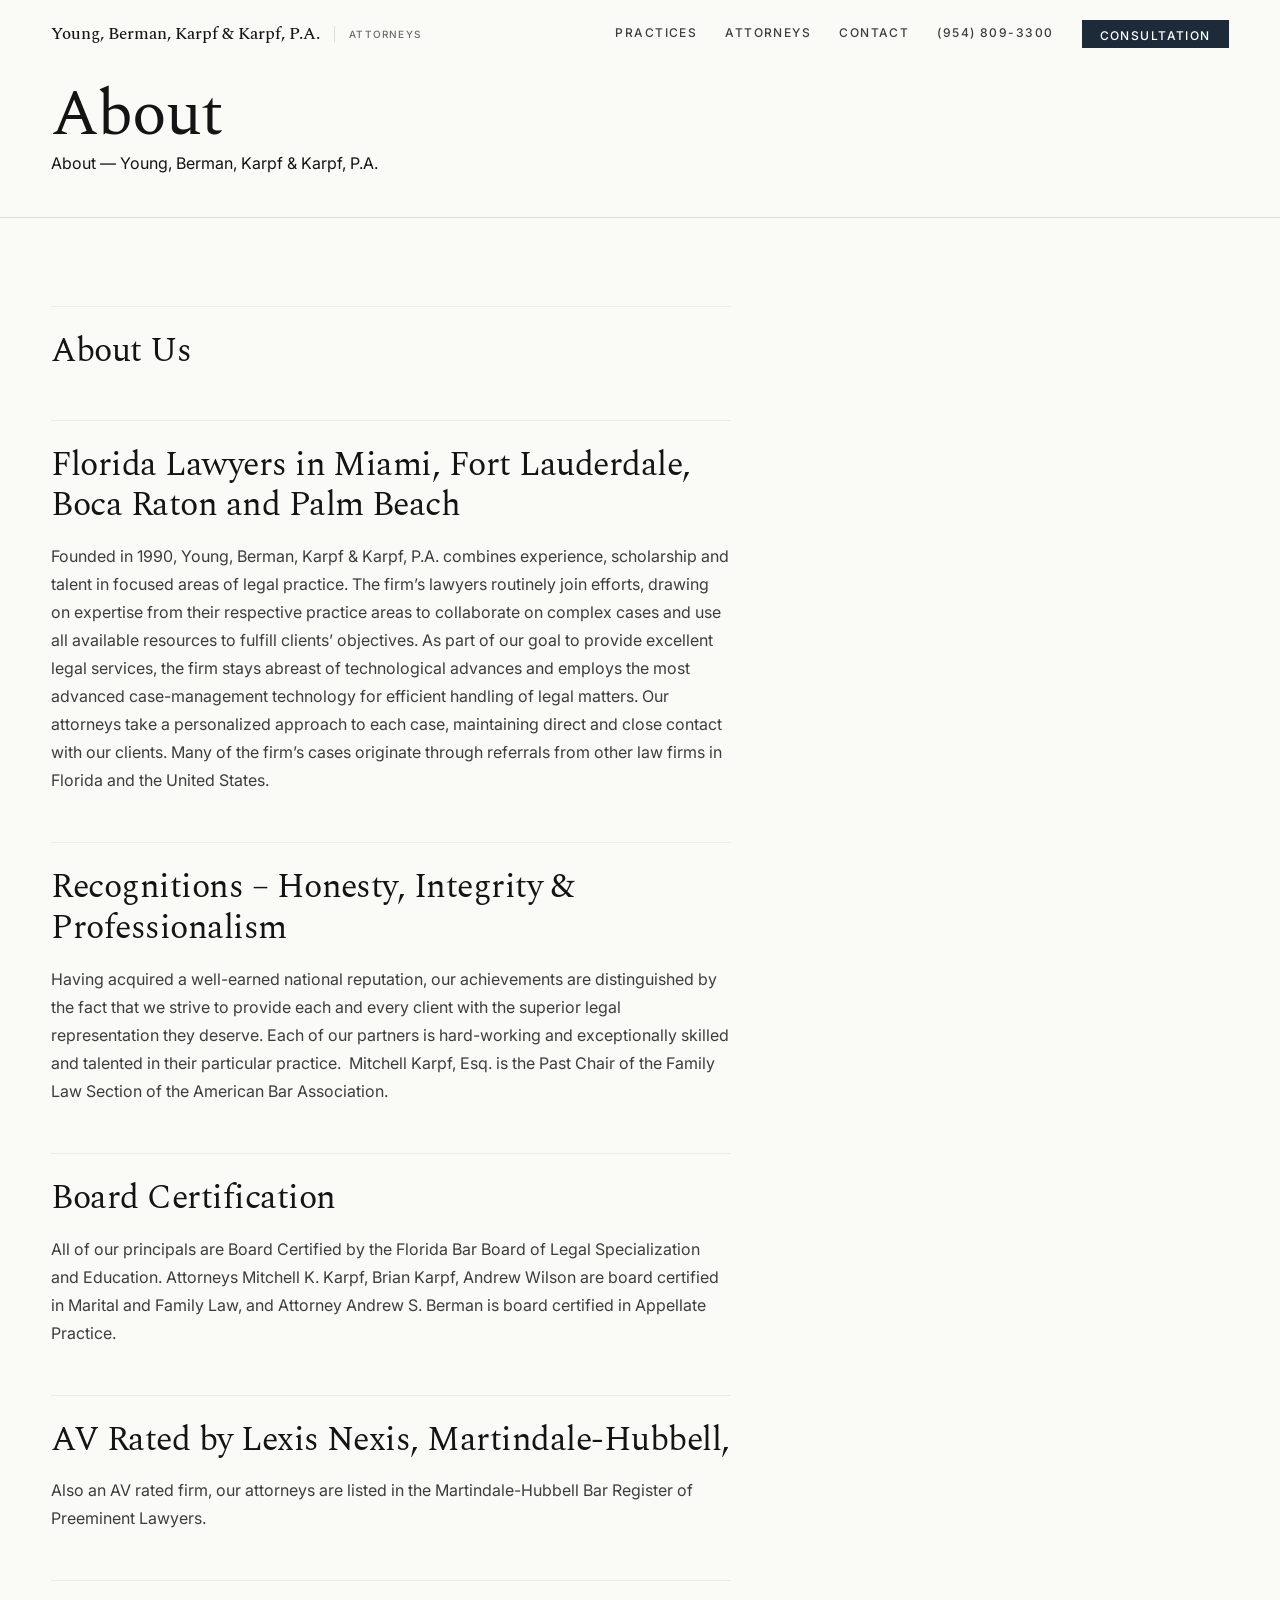
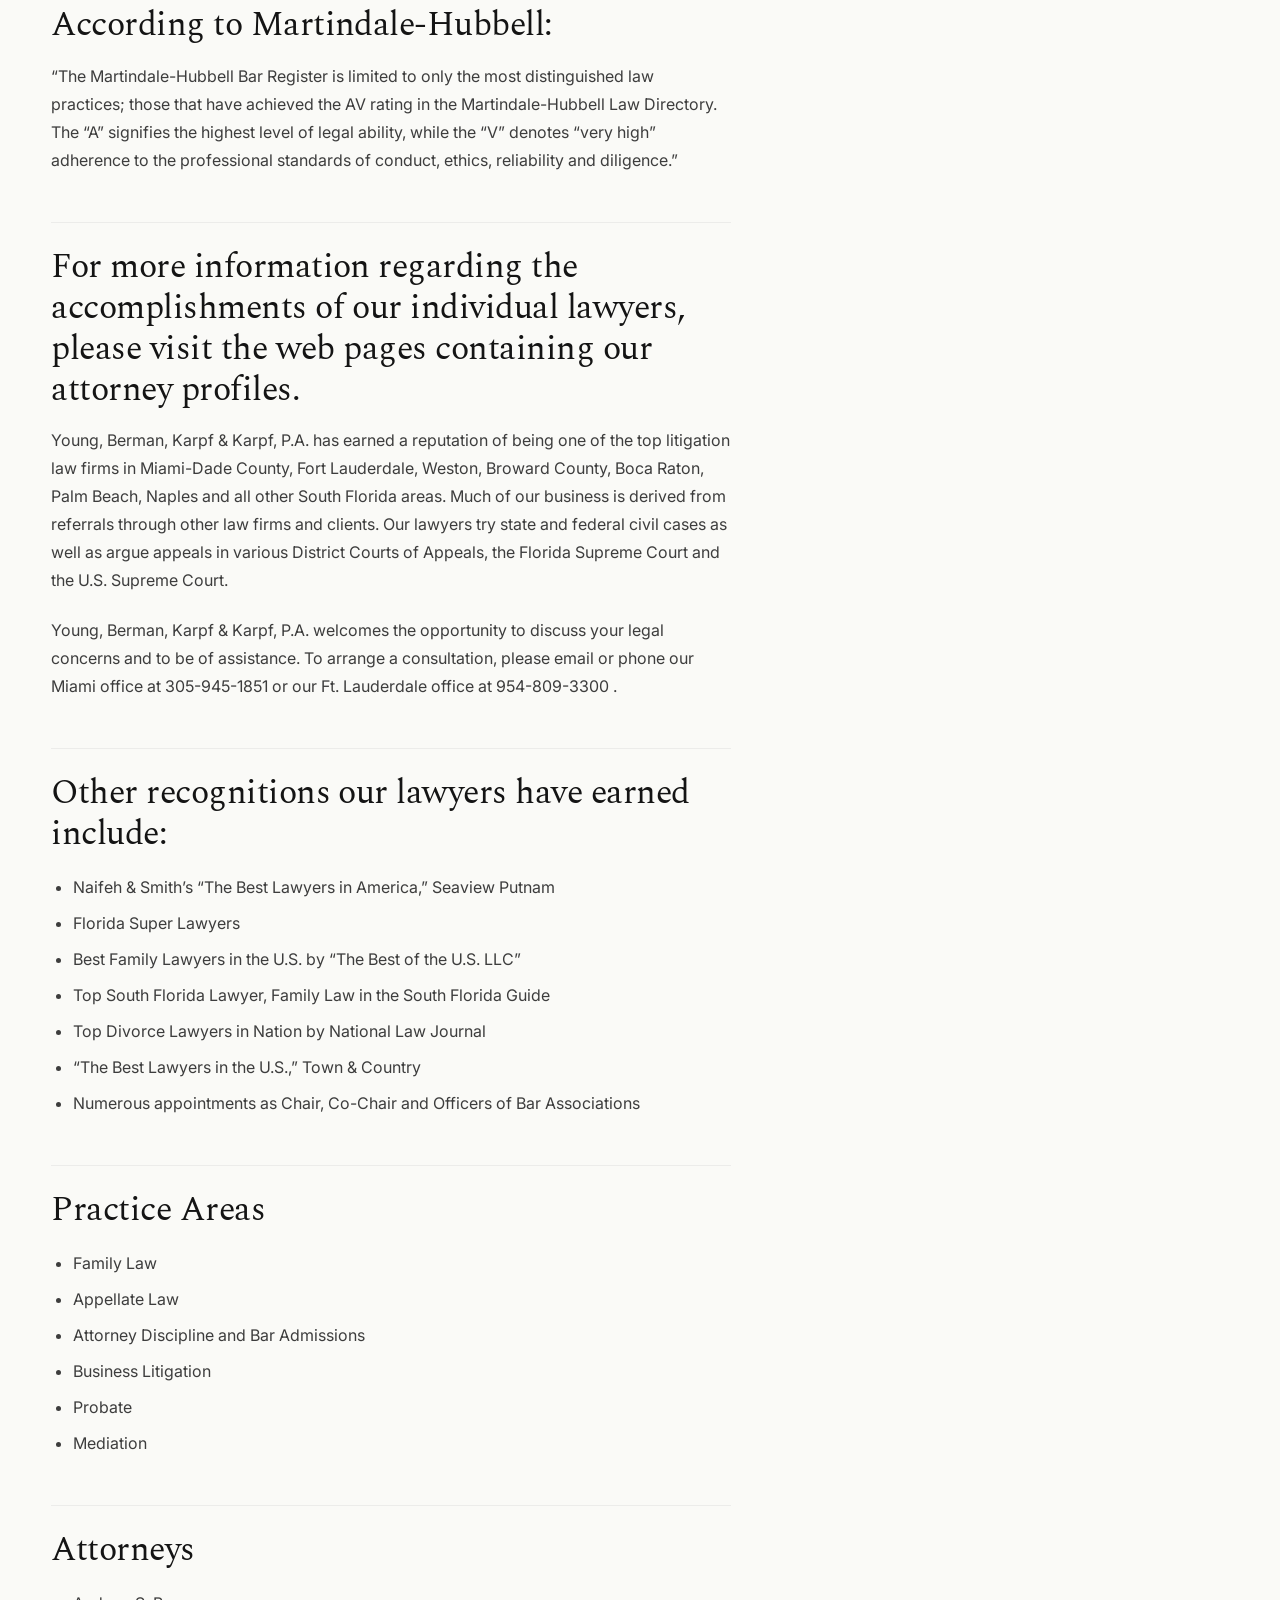
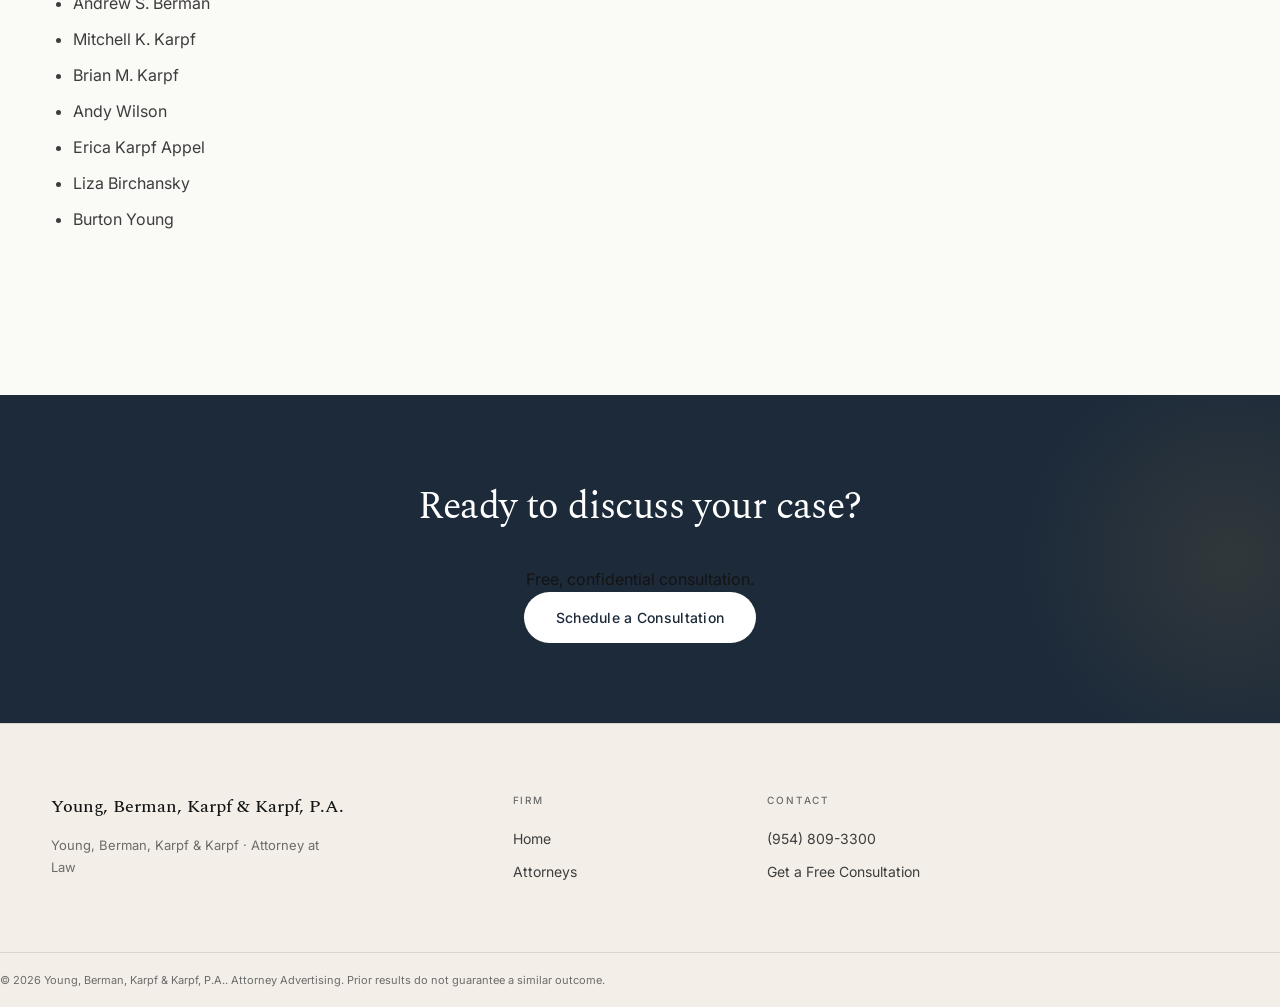
<file: about/index.html>
<!DOCTYPE html>
<html lang="en">
<head>
<meta charset="utf-8">
<meta name="viewport" content="width=device-width,initial-scale=1">
<title>About — Young, Berman, Karpf &amp; Karpf, P.A.</title>
<meta name="description" content="About — Young, Berman, Karpf &amp; Karpf, P.A.">
<link rel="canonical" href="https://mintlab-ybkklaw.vercel.app/about/">
<meta property="og:title" content="About — Young, Berman, Karpf &amp; Karpf, P.A.">
<meta property="og:description" content="About — Young, Berman, Karpf &amp; Karpf, P.A.">
<meta property="og:type" content="website">
<meta property="og:url" content="https://mintlab-ybkklaw.vercel.app/about/">

<meta name="twitter:card" content="summary_large_image">
<link rel="icon" href="/favicon.ico" sizes="any">
<link rel="preconnect" href="https://fonts.googleapis.com">
<link rel="preconnect" href="https://fonts.gstatic.com" crossorigin>
<link rel="stylesheet" href="https://fonts.googleapis.com/css2?family=Spectral:ital,wght@0,300;0,400;0,500;0,600;1,300;1,400;1,500&family=Inter:wght@300;400;500;600&display=swap">
<link rel="stylesheet" href="/styles.css">
</head>
<body>
<nav id="nav">
  <div class="ni">
    <div class="nb">
      <span class="nw serif">Young, Berman, Karpf &amp; Karpf, P.A.</span>
      <span class="ne">Attorneys</span>
    </div>
    <div class="nl">
      <a href="/">Practices</a>
      <a href="/team/">Attorneys</a>
      <a href="/">Contact</a>
      <a href="tel:9548093300" class="nphone">(954) 809-3300</a>
      <a href="/" class="bc">Consultation</a>
    </div>
    <div class="ham" onclick="this.classList.toggle('open');document.getElementById('mmenu').classList.toggle('open')">
      <span></span><span></span><span></span>
    </div>
  </div>
</nav>
<div id="mmenu" class="mmenu">
  <a href="/">Practices</a>
      <a href="/team/">Attorneys</a>
      <a href="/">Contact</a>
  <a href="/" class="bc">Consultation</a>
</div>

<section class="page-hero">
<div class="container">
<h1>About</h1>
<p class="lede">About — Young, Berman, Karpf & Karpf, P.A.</p>
</div>
</section>
<main class="page">
<div class="container">
<article class="longform">
<h2>About Us</h2>
<h2>Florida Lawyers in Miami, Fort Lauderdale, Boca Raton and Palm Beach</h2>
<p>Founded in 1990, Young, Berman, Karpf &amp; Karpf, P.A. combines experience, scholarship and talent in focused areas of legal practice. The firm’s lawyers routinely join efforts, drawing on expertise from their respective practice areas to collaborate on complex cases and use all available resources to fulfill clients’ objectives. As part of our goal to provide excellent legal services, the firm stays abreast of technological advances and employs the most advanced case-management technology for efficient handling of legal matters. Our attorneys take a personalized approach to each case, maintaining direct and close contact with our clients. Many of the firm’s cases originate through referrals from other law firms in Florida and the United States.</p>
<h2>Recognitions – Honesty, Integrity &amp; Professionalism</h2>
<p>Having acquired a well-earned national reputation, our achievements are distinguished by the fact that we strive to provide each and every client with the superior legal representation they deserve. Each of our partners is hard-working and exceptionally skilled and talented in their particular practice.  Mitchell Karpf, Esq. is the Past Chair of the Family Law Section of the American Bar Association.</p>
<h2>Board Certification</h2>
<p>All of our principals are Board Certified by the Florida Bar Board of Legal Specialization and Education. Attorneys Mitchell K. Karpf, Brian Karpf, Andrew Wilson are board certified in Marital and Family Law, and Attorney Andrew S. Berman is board certified in Appellate Practice.</p>
<h2>AV Rated by Lexis Nexis, Martindale-Hubbell,</h2>
<p>Also an AV rated firm, our attorneys are listed in the Martindale-Hubbell Bar Register of Preeminent Lawyers.</p>
<h2>According to Martindale-Hubbell:</h2>
<p>“The Martindale-Hubbell Bar Register is limited to only the most distinguished law practices; those that have achieved the AV rating in the Martindale-Hubbell Law Directory. The “A” signifies the highest level of legal ability, while the “V” denotes “very high” adherence to the professional standards of conduct, ethics, reliability and diligence.”</p>
<h2>For more information regarding the accomplishments of our individual lawyers, please visit the web pages containing our attorney profiles.</h2>
<p>Young, Berman, Karpf &amp; Karpf, P.A. has earned a reputation of being one of the top litigation law firms in Miami-Dade County, Fort Lauderdale, Weston, Broward County, Boca Raton, Palm Beach, Naples and all other South Florida areas. Much of our business is derived from referrals through other law firms and clients. Our lawyers try state and federal civil cases as well as argue appeals in various District Courts of Appeals, the Florida Supreme Court and the U.S. Supreme Court.</p>
<p>Young, Berman, Karpf &amp; Karpf, P.A. welcomes the opportunity to discuss your legal concerns and to be of assistance. To arrange a consultation, please email or phone our Miami office at 305-945-1851 or our Ft. Lauderdale office at 954-809-3300 .</p>
<h2>Other recognitions our lawyers have earned include:</h2>
<ul><li>Naifeh &amp; Smith’s “The Best Lawyers in America,” Seaview Putnam</li><li>Florida Super Lawyers</li><li>Best Family Lawyers in the U.S. by “The Best of the U.S. LLC”</li><li>Top South Florida Lawyer, Family Law in the South Florida Guide</li><li>Top Divorce Lawyers in Nation by National Law Journal</li><li>“The Best Lawyers in the U.S.,” Town &amp; Country</li><li>Numerous appointments as Chair, Co-Chair and Officers of Bar Associations</li></ul>
<h2>Practice Areas</h2>
<ul><li>Family Law</li><li>Appellate Law</li><li>Attorney Discipline and Bar Admissions</li><li>Business Litigation</li><li>Probate</li><li>Mediation</li></ul>
<h2>Attorneys</h2>
<ul><li>Andrew S. Berman</li><li>Mitchell K. Karpf</li><li>Brian M. Karpf</li><li>Andy Wilson</li><li>Erica Karpf Appel</li><li>Liza Birchansky</li><li>Burton Young</li></ul>
</article>
</div>
</main>
<section class="cta-strip"><div class="container">
<h2>Ready to discuss your case?</h2>
<p>Free, confidential consultation.</p>
<a class="btn booking-btn" href="/">Schedule a Consultation</a>
</div></section>
<footer class="footer">
<div class="container fg">
<div class="fcol fbrand">
<span class="nw">Young, Berman, Karpf &amp; Karpf, P.A.</span>
<p class="fdesc">Young, Berman, Karpf &amp; Karpf · Attorney at Law</p>

</div>
<div class="fcol">
<div class="fct">Firm</div>
<a href="/">Home</a>
<a href="/team/">Attorneys</a>
</div>
<div class="fcol">
<div class="fct">Contact</div>
<a href="tel:(954) 809-3300">(954) 809-3300</a>
<a href="/">Get a Free Consultation</a>
</div>
</div>
<div class="fbar container">
<span class="fdisc">&copy; 2026 Young, Berman, Karpf &amp; Karpf, P.A.. Attorney Advertising. Prior results do not guarantee a similar outcome.</span>
</div>
</footer>
</body>
</html>
</file>
<file: styles.css>
*,*::before,*::after{box-sizing:border-box;margin:0;padding:0}
:root{--bg:#FAFAF7;--panel:#F3EFE8;--ink:#141414;--ink2:#3D3D3D;--meta:#6B6B6B;--navy:#1C2A3A;--gold:#A8863F;--rule:rgba(20,20,20,.12);--divider:rgba(20,20,20,.06);--max:1320px;--pad:clamp(20px,4vw,56px);--serif:"Spectral",Georgia,serif;--sans:"Inter",system-ui,sans-serif;--tr:.32s cubic-bezier(.4,0,.2,1)}
html{scroll-behavior:smooth}
body{font-family:var(--sans);font-size:16px;line-height:1.65;color:var(--ink);background:var(--bg);-webkit-font-smoothing:antialiased;transition:background var(--tr),color var(--tr)}
img{display:block;max-width:100%;height:auto}
a{color:inherit;text-decoration:none}
::selection{background:var(--navy);color:#fff}
::-webkit-scrollbar{width:6px}::-webkit-scrollbar-track{background:var(--bg)}::-webkit-scrollbar-thumb{background:var(--rule);border-radius:3px}
.eyebrow{font-family:var(--sans);font-size:11px;font-weight:500;letter-spacing:.18em;text-transform:uppercase;color:var(--navy);display:block;margin-bottom:18px}
.serif{font-family:var(--serif)}
.gold{color:var(--gold);font-style:italic}
.rule-x{border:none;border-top:1px solid var(--rule);margin:0}
.panel{background:var(--panel);transition:background var(--tr)}
.reveal{opacity:0;transform:translateY(28px);transition:opacity .8s ease,transform .8s ease}
.reveal.visible{opacity:1;transform:none}
.reveal-l{opacity:0;transform:translateX(-28px);transition:opacity .8s ease,transform .8s ease}
.reveal-l.visible{opacity:1;transform:none}
.reveal-r{opacity:0;transform:translateX(28px);transition:opacity .8s ease,transform .8s ease}
.reveal-r.visible{opacity:1;transform:none}
.container{max-width:var(--max);margin:0 auto;padding:0 var(--pad)}
.sh{display:grid;grid-template-columns:1fr 2fr;gap:40px 60px;align-items:start;margin-bottom:64px}
@media(max-width:768px){.sh{grid-template-columns:1fr}}
.shl{font-family:var(--serif);font-size:clamp(26px,3.2vw,38px);font-weight:400;line-height:1.2;letter-spacing:-.015em;color:var(--ink);max-width:22ch}
.slede{font-size:15px;line-height:1.7;color:var(--ink2);max-width:54ch;padding-top:6px}
nav{position:fixed;top:0;left:0;right:0;z-index:900}
nav.scrolled{background:rgba(250,250,247,.93);border-bottom:1px solid var(--rule);backdrop-filter:blur(12px)}
.ni{max-width:var(--max);margin:0 auto;padding:0 var(--pad);height:68px;display:flex;align-items:center;gap:32px}
.nb{display:flex;align-items:center;gap:14px;flex-shrink:0}
.nw{font-family:var(--serif);font-size:17px;font-weight:500;color:var(--ink)}
.ne{font-size:10px;font-weight:500;letter-spacing:.12em;text-transform:uppercase;color:var(--meta);padding-left:14px;border-left:1px solid var(--rule)}
.nl{display:flex;align-items:center;gap:28px;margin-left:auto}
.nl a{font-size:12px;font-weight:500;letter-spacing:.12em;text-transform:uppercase;color:var(--ink2);position:relative;padding-bottom:3px;transition:color .22s ease}
.nl a:not(.bc):not(.nphone)::after{content:'';position:absolute;left:0;bottom:0;width:100%;height:1px;background:var(--gold);transform:scaleX(0);transform-origin:left center;transition:transform .25s cubic-bezier(.4,0,.2,1)}
.nl a:not(.bc):not(.nphone):hover{color:var(--navy)}
.nl a:not(.bc):not(.nphone):hover::after{transform:scaleX(1)}
.bc{font-family:var(--sans);font-size:11px;font-weight:500;letter-spacing:.12em;text-transform:uppercase;color:#fff!important;background:var(--navy);padding:6px 18px 14px;border:none;cursor:pointer}
.bc::after{display:none!important}
.ham{display:none;flex-direction:column;gap:5px;cursor:pointer;padding:4px;margin-left:auto}
.ham span{display:block;width:22px;height:1.5px;background:var(--ink)}
@media(max-width:900px){.nl{display:none}.ham{display:flex}}
.mmenu{display:none;position:fixed;inset:0;z-index:1000;background:var(--bg);flex-direction:column;align-items:center;justify-content:center;gap:32px}
.mmenu.open{display:flex}
.mmenu a{font-family:var(--serif);font-size:28px;font-weight:400;color:var(--ink)}
.mclose{position:absolute;top:24px;right:var(--pad);font-size:24px;cursor:pointer;background:none;border:none;color:var(--ink)}
.hero{min-height:100vh;display:grid;grid-template-columns:7fr 5fr;overflow:hidden;padding-top:68px}
@media(max-width:900px){.hero{grid-template-columns:1fr;min-height:auto}}
.hl{display:flex;flex-direction:column;justify-content:center;padding:80px var(--pad);position:relative;z-index:2}
.hh{font-family:var(--serif);font-size:clamp(38px,5.5vw,78px);font-weight:400;line-height:1.08;letter-spacing:-.015em;color:var(--ink);margin-bottom:28px;max-width:16ch}
.hlede{font-size:17px;line-height:1.65;color:var(--ink2);max-width:52ch;margin-bottom:44px}
.hctas{display:flex;align-items:center;gap:28px;flex-wrap:wrap}
.btn1{display:inline-flex;align-items:center;gap:10px;font-size:12px;font-weight:500;letter-spacing:.12em;text-transform:uppercase;color:#fff;background:var(--navy);padding:14px 28px;transition:gap .2s}
.btn1:hover{gap:18px}
.btn2{font-size:13px;color:var(--navy);border-bottom:1px solid var(--navy);padding-bottom:1px;transition:color .2s,border-color .2s}
.btn2:hover{color:var(--gold);border-color:var(--gold)}
.hr{position:relative;overflow:hidden;min-height:480px}
@media(max-width:900px){.hr{min-height:320px}}
.hr img{width:100%;height:100%;object-fit:cover;animation:zoom 12s ease-in-out infinite alternate}
@keyframes zoom{from{transform:scale(1)}to{transform:scale(1.06)}}
.hcap{position:absolute;bottom:20px;right:20px;font-size:10px;letter-spacing:.1em;text-transform:uppercase;color:rgba(255,255,255,.6);z-index:3}
.stats{border-top:1px solid var(--rule);border-bottom:1px solid var(--rule)}
.sg{display:grid;grid-template-columns:repeat(4,1fr)}
@media(max-width:768px){.sg{grid-template-columns:repeat(2,1fr)}}
.st{padding:40px 32px;border-right:1px solid var(--rule);text-align:center}
.st:last-child{border-right:none}
@media(max-width:768px){.st:nth-child(2){border-right:none}.st:nth-child(3){border-right:1px solid var(--rule)}}
.stn{font-family:var(--serif);font-size:clamp(36px,4vw,52px);font-weight:400;color:var(--ink);line-height:1;margin-bottom:10px}
.stn sup{font-size:.55em;color:var(--gold);font-style:italic;vertical-align:super}
.stl{font-size:12px;color:var(--meta);line-height:1.5}
.about{padding:100px 0}
.ag{display:grid;grid-template-columns:1fr 1fr;gap:80px;align-items:start}
@media(max-width:900px){.ag{grid-template-columns:1fr}}
.atext p{font-size:15px;line-height:1.75;color:var(--ink2);max-width:54ch;margin-bottom:18px}
.alink{display:inline-flex;align-items:center;gap:10px;font-size:12px;font-weight:500;letter-spacing:.12em;text-transform:uppercase;color:var(--navy);margin-top:8px;transition:gap .2s}
.alink:hover{gap:18px}
.aimg{overflow:hidden}
.aimg img{width:100%;height:460px;object-fit:cover;transition:transform 1s ease}
.aimg:hover img{transform:scale(1.04)}
.acap{font-size:11px;color:var(--meta);margin-top:10px;letter-spacing:.05em}
.prac{padding:100px 0}
.pg{display:grid;grid-template-columns:repeat(3,1fr);border:1px solid var(--rule)}
@media(max-width:900px){.pg{grid-template-columns:repeat(2,1fr)}}
@media(max-width:600px){.pg{grid-template-columns:1fr}}
.pc{padding:36px;border-right:1px solid var(--rule);border-bottom:1px solid var(--rule);transition:background var(--tr);display:flex;flex-direction:column}
.pc:nth-child(3n){border-right:none}
.pc:nth-last-child(-n+3){border-bottom:none}
@media(max-width:900px){.pc:nth-child(3n){border-right:1px solid var(--rule)}.pc:nth-child(2n){border-right:none}.pc:nth-last-child(-n+3){border-bottom:1px solid var(--rule)}.pc:nth-last-child(-n+2){border-bottom:none}}
.pc:hover{background:var(--panel)}
.pn{font-size:11px;font-weight:500;letter-spacing:.15em;color:var(--gold);text-transform:uppercase;margin-bottom:16px}
.pt{font-family:var(--serif);font-size:19px;font-weight:400;color:var(--ink);margin-bottom:12px;line-height:1.3}
.pb{font-size:14px;line-height:1.7;color:var(--ink2);flex:1;margin-bottom:20px}
.pl{font-size:12px;font-weight:500;letter-spacing:.1em;text-transform:uppercase;color:var(--navy);display:inline-flex;align-items:center;gap:8px;transition:gap .2s;margin-top:auto}
.pl:hover{gap:14px}
.atty{padding:100px 0}
.attygrid{display:grid;grid-template-columns:2fr 3fr;gap:80px;align-items:start}
@media(max-width:900px){.attygrid{grid-template-columns:1fr}}
.portrait{overflow:hidden}
.portrait img{width:100%;aspect-ratio:4/5;object-fit:cover;object-position:top center;transition:transform 1s ease}
.portrait:hover img{transform:scale(1.04)}
.atname{font-family:var(--serif);font-size:28px;font-weight:400;color:var(--ink);margin-top:20px;margin-bottom:4px}
.attitle{font-size:13px;color:var(--meta);letter-spacing:.06em;margin-bottom:14px}
.tags{display:flex;flex-wrap:wrap;gap:8px}
.tag{font-size:10px;font-weight:500;letter-spacing:.14em;text-transform:uppercase;color:var(--navy);border:1px solid var(--rule);padding:4px 10px}
.abio{font-size:15px;line-height:1.75;color:var(--ink2);margin-bottom:18px;max-width:60ch}
.ast{font-family:var(--serif);font-size:18px;font-weight:400;color:var(--ink);margin-bottom:12px;margin-top:32px;border-bottom:1px solid var(--divider);padding-bottom:8px}
.alist{list-style:none;padding:0}
.alist li{font-size:14px;color:var(--ink2);line-height:1.65;padding:5px 0 5px 16px;border-bottom:1px solid var(--divider);position:relative}
.alist li::before{content:"—";position:absolute;left:0;color:var(--gold);font-size:12px}
.atv{background:var(--panel);border-left:3px solid var(--gold);padding:18px 22px;margin:24px 0;font-size:14px;line-height:1.7;color:var(--ink2)}
.atv strong{color:var(--ink);font-style:italic;display:block;margin-bottom:6px}
.res{padding:100px 0}
.rtable{width:100%;border-collapse:collapse;border-top:1px solid var(--rule)}
.rtable thead tr{border-bottom:1px solid var(--rule)}
.rtable thead th{font-size:10px;font-weight:500;letter-spacing:.18em;text-transform:uppercase;color:var(--meta);padding:14px 16px;text-align:left}
.rtable tbody tr{border-bottom:1px solid var(--divider);cursor:default;transition:background var(--tr)}
.rtable tbody tr:hover{background:var(--panel)}
.rtable td{padding:20px 16px;vertical-align:top}
.ram{font-family:var(--serif);font-size:clamp(19px,2.2vw,27px);font-weight:400;color:var(--navy);line-height:1.1;white-space:nowrap}
.rcase{font-family:var(--serif);font-size:15px;font-style:italic;color:var(--ink);margin-bottom:3px}
.rtype{font-size:13px;color:var(--ink2)}
.rcourt{font-size:10px;letter-spacing:.14em;text-transform:uppercase;color:var(--meta);margin-top:3px}
@media(max-width:768px){.rtable thead{display:none}.rtable tbody tr{display:block;padding:12px 0}.rtable td{display:block;padding:3px 0}}
.qband{padding:90px 0;border-top:1px solid var(--rule);border-bottom:1px solid var(--rule)}
.qi{max-width:820px}
.qm{font-family:var(--serif);font-size:110px;line-height:.7;color:var(--gold);opacity:.22;margin-bottom:-18px;display:block}
.qt{font-family:var(--serif);font-size:clamp(24px,3vw,38px);font-weight:400;font-style:italic;line-height:1.35;color:var(--ink);letter-spacing:-.01em;margin-bottom:22px}
.qa{font-size:12px;letter-spacing:.14em;text-transform:uppercase;color:var(--meta)}
.news{padding:100px 0}
.ng{display:grid;grid-template-columns:repeat(3,1fr);gap:32px}
@media(max-width:900px){.ng{grid-template-columns:1fr}}
.nc{border-top:2px solid var(--divider);padding-top:28px;transition:border-color var(--tr)}
.nc:hover{border-top-color:var(--navy)}
.nm{font-size:11px;letter-spacing:.14em;text-transform:uppercase;color:var(--meta);margin-bottom:12px}
.nti{font-family:var(--serif);font-size:20px;font-weight:400;line-height:1.35;color:var(--ink);margin-bottom:12px}
.nex{font-size:14px;line-height:1.65;color:var(--ink2);margin-bottom:18px}
.nlink{font-size:11px;font-weight:500;letter-spacing:.14em;text-transform:uppercase;color:var(--navy);display:inline-flex;align-items:center;gap:8px;transition:gap .2s}
.nlink:hover{gap:14px}
.ctaband{background:var(--navy);padding:80px var(--pad);display:flex;align-items:center;justify-content:space-between;gap:40px;position:relative;overflow:hidden}
.ctaband::after{content:"";position:absolute;bottom:-60px;right:-60px;width:260px;height:260px;background:radial-gradient(circle,rgba(168,134,63,.22) 0%,transparent 70%)}
.ctah{font-family:var(--serif);font-size:clamp(24px,3vw,38px);font-weight:400;color:#fff;max-width:20ch;line-height:1.25}
.pill{font-size:12px;font-weight:500;letter-spacing:.12em;text-transform:uppercase;color:var(--navy);background:#fff;padding:14px 30px;border:none;cursor:pointer;white-space:nowrap;transition:background .25s,color .25s;flex-shrink:0;text-decoration:none;display:inline-block}
.pill:hover{background:var(--gold);color:#fff}
@media(max-width:768px){.ctaband{flex-direction:column;align-items:flex-start}}
.cont{padding:100px 0}
.cg{display:grid;grid-template-columns:3fr 2fr;gap:80px;align-items:start}
@media(max-width:900px){.cg{grid-template-columns:1fr}}
.cft{font-family:var(--serif);font-size:clamp(24px,3vw,36px);font-weight:400;color:var(--ink);margin-bottom:32px;line-height:1.25}
.frow{display:grid;grid-template-columns:1fr 1fr;gap:28px}
@media(max-width:600px){.frow{grid-template-columns:1fr}}
.fld{margin-bottom:26px}
.fld label{display:block;font-size:10px;font-weight:500;letter-spacing:.18em;text-transform:uppercase;color:var(--meta);margin-bottom:8px}
.fld input,.fld select,.fld textarea{width:100%;background:transparent;border:none;border-bottom:1px solid var(--rule);padding:8px 0;font-family:var(--sans);font-size:15px;color:var(--ink);outline:none;transition:border-color .2s;-webkit-appearance:none;border-radius:0}
.fld input:focus,.fld select:focus,.fld textarea:focus{border-bottom-color:var(--navy)}
.fld textarea{resize:vertical;min-height:90px}
.fld select{cursor:pointer;background:var(--bg)}
.bsub{font-family:var(--sans);font-size:12px;font-weight:500;letter-spacing:.12em;text-transform:uppercase;color:#fff;background:var(--navy);border:none;padding:14px 34px;cursor:pointer;display:inline-flex;align-items:center;gap:10px;transition:gap .2s,opacity .2s}
.bsub:hover{gap:18px;opacity:.88}
.fdiscl{font-size:11px;color:var(--meta);line-height:1.6;margin-top:14px;max-width:54ch}
.caside{background:var(--panel);padding:40px 36px}
.castit{font-family:var(--serif);font-size:22px;font-weight:400;color:var(--ink);margin-bottom:22px}
.carule{border:none;border-top:1px solid var(--rule);margin:18px 0}
.calbl{font-size:10px;font-weight:500;letter-spacing:.16em;text-transform:uppercase;color:var(--meta);margin-bottom:6px}
.caval{font-size:15px;color:var(--ink);margin-bottom:18px;line-height:1.5}
.caval a{color:var(--navy);border-bottom:1px solid transparent;transition:border-color .2s}
.caval a:hover{border-color:var(--navy)}
.fsuc{display:none;text-align:center;padding:60px 0}
.fsuc h3{font-family:var(--serif);font-size:28px;font-weight:400;color:var(--ink);margin-bottom:10px}
.fsuc p{font-size:14px;color:var(--meta)}
.fdedic{border-top:1px solid var(--rule);padding:48px 0;text-align:center}
.fdedictext{font-family:var(--serif);font-size:15px;line-height:1.85;color:var(--ink2);font-style:italic;max-width:640px;margin:0 auto}
footer{background:var(--panel);border-top:1px solid var(--rule);padding:68px 0 0;transition:background var(--tr)}
.fg{display:grid;grid-template-columns:2fr 1fr 1fr 1fr;gap:48px;margin-bottom:56px}
@media(max-width:900px){.fg{grid-template-columns:1fr 1fr}}
@media(max-width:600px){.fg{grid-template-columns:1fr}}
.fbrand .nw{font-size:18px;margin-bottom:12px;display:block}
.fdesc{font-size:13px;color:var(--meta);line-height:1.7;max-width:36ch;margin-bottom:18px}
.faddr{font-size:13px;color:var(--ink2);line-height:1.8;font-style:normal}
.fct{font-size:10px;font-weight:500;letter-spacing:.18em;text-transform:uppercase;color:var(--meta);margin-bottom:18px}
.fcol a{display:block;font-size:14px;color:var(--ink2);margin-bottom:10px;transition:color .2s}
.fcol a:hover{color:var(--ink)}
.fbar{border-top:1px solid var(--rule);padding:18px 0;display:flex;gap:16px;flex-wrap:wrap;align-items:start}
.fdisc{font-size:11px;color:var(--meta);line-height:1.65}

/* ── Hero CSS keyframe animations (replaces JS observer on hero elements) ── */
@keyframes hanim{from{opacity:0;transform:translateY(22px)}to{opacity:1;transform:none}}
.ha0{animation:hanim .9s cubic-bezier(.4,0,.2,1) both}
.ha1{animation:hanim .9s .12s cubic-bezier(.4,0,.2,1) both}
.ha2{animation:hanim .9s .26s cubic-bezier(.4,0,.2,1) both}
.ha3{animation:hanim .9s .42s cubic-bezier(.4,0,.2,1) both}

/* ── Hero background ambient animation ── */
@keyframes hBgA{0%,100%{transform:translate(0,0) scale(1)}50%{transform:translate(28px,-22px) scale(1.1)}}
@keyframes hBgB{0%,100%{transform:translate(0,0) scale(1)}50%{transform:translate(-20px,28px) scale(1.08)}}
.hl::before{content:"";position:absolute;inset:0;z-index:0;pointer-events:none;
  background:radial-gradient(ellipse 68% 58% at 18% 80%,rgba(168,134,63,.32) 0%,transparent 72%);
  animation:hBgA 17s ease-in-out infinite}
.hl::after{content:"";position:absolute;inset:0;z-index:0;pointer-events:none;
  background:radial-gradient(ellipse 52% 66% at 82% 20%,rgba(28,42,58,.18) 0%,transparent 72%);
  animation:hBgB 20s ease-in-out infinite}
.hl>*{position:relative;z-index:1}

/* ── YouTube embed ── */
.ytwrap{margin:28px 0 4px;position:relative;width:100%;aspect-ratio:16/9;overflow:hidden;background:#000;border:1px solid var(--rule)}
.ytwrap iframe{position:absolute;inset:0;width:100%;height:100%;border:0}

/* ── Form validation ── */
.fld.has-error input,.fld.has-error select,.fld.has-error textarea{border-bottom-color:#C0392B}
.ferr{display:block;font-size:11px;color:#C0392B;margin-top:5px;letter-spacing:.02em}

/* ── Phone in nav ── */
.nphone{font-size:13px;font-weight:500;color:var(--navy);letter-spacing:.01em;white-space:nowrap}
@media(max-width:900px){.nphone{display:none}}

/* ── Super Lawyer hero credential ── */
.sl-cred{display:inline-flex;align-items:center;gap:14px;margin-bottom:36px;padding:14px 20px;border-left:3px solid var(--gold);background:rgba(168,134,63,.07)}
.sl-cred-star{color:var(--gold);font-size:20px;line-height:1;flex-shrink:0}
.sl-cred-label{font-size:11px;font-weight:700;letter-spacing:.16em;text-transform:uppercase;color:var(--ink);display:block}
.sl-cred-sub{font-size:11px;color:var(--meta);letter-spacing:.06em;display:block;margin-top:3px}
/* ── No-fee trust line in hero ── */
.nofee{display:flex;align-items:center;gap:20px;flex-wrap:wrap;margin-top:22px;padding-top:18px;border-top:1px solid var(--divider)}
.nofee-item{font-size:12px;color:var(--ink2);display:inline-flex;align-items:center;gap:6px;letter-spacing:.02em}
.nofee-item::before{content:"✓";color:var(--gold);font-weight:700;font-size:11px}

/* ── Stats: 5-column ── */
.sg{grid-template-columns:repeat(5,1fr)!important}
@media(max-width:1024px){.sg{grid-template-columns:repeat(3,1fr)!important}}
@media(max-width:600px){.sg{grid-template-columns:repeat(2,1fr)!important}}
.st:last-child{border-right:none}
@media(max-width:1024px){.st:nth-child(3n){border-right:none!important}.st:nth-child(4),.st:nth-child(5){border-top:1px solid var(--rule)}}
@media(max-width:600px){.st:nth-child(3n){border-right:1px solid var(--rule)!important}.st:nth-child(2n){border-right:none!important}.st:nth-child(5){grid-column:span 2;border-right:none!important}}

/* ── Trust badge strip ── */
.trust{padding:32px 0;border-bottom:1px solid var(--rule);background:var(--bg);transition:background var(--tr)}
.trust .container{display:flex;align-items:center;justify-content:center;flex-wrap:wrap;gap:10px 20px}
.tbadge{display:inline-flex;align-items:center;gap:7px;padding:7px 16px;border:1px solid var(--rule);font-size:10px;font-weight:600;letter-spacing:.12em;text-transform:uppercase;color:var(--ink2);white-space:nowrap;transition:border-color .25s,color .25s}
.tbadge:hover{border-color:var(--gold);color:var(--ink)}
.tbadge-star{color:var(--gold);font-size:11px}
.tbadge-sep{width:1px;height:20px;background:var(--rule);flex-shrink:0}
@media(max-width:600px){.tbadge-sep{display:none}}

/* ── Testimonials ── */
.testi{padding:100px 0}
.tg{display:grid;grid-template-columns:repeat(3,1fr);gap:28px}
@media(max-width:900px){.tg{grid-template-columns:1fr}}
.tc{padding:36px 32px;background:var(--panel);border-top:2px solid var(--divider);transition:border-top-color var(--tr)}
.tc:hover{border-top-color:var(--gold)}
.tcqm{font-family:var(--serif);font-size:52px;line-height:.6;color:var(--gold);opacity:.25;margin-bottom:14px;display:block}
.tcq{font-family:var(--serif);font-size:16px;font-style:italic;font-weight:400;line-height:1.7;color:var(--ink);margin-bottom:20px}
.tctype{font-size:10px;font-weight:600;letter-spacing:.14em;text-transform:uppercase;color:var(--gold);margin-bottom:6px}
.tcmeta{font-size:11px;color:var(--meta);letter-spacing:.06em}

/* ── FAQ ── */
.faqsec{padding:100px 0}
.faq-list{max-width:840px;margin:0 auto}
.faq-item{border-bottom:1px solid var(--rule)}
.faq-q{width:100%;display:flex;align-items:center;justify-content:space-between;gap:24px;background:none;border:none;padding:24px 0;cursor:pointer;text-align:left;font-family:var(--serif);font-size:clamp(16px,1.6vw,19px);font-weight:400;color:var(--ink);line-height:1.3;transition:color .2s}
.faq-q:hover{color:var(--gold)}
.faq-icon{flex-shrink:0;font-size:22px;color:var(--gold);transition:transform .3s ease;line-height:1;font-family:var(--sans);font-weight:300}
.faq-item.open .faq-icon{transform:rotate(45deg)}
.faq-a{max-height:0;overflow:hidden;transition:max-height .45s ease}
.faq-a-inner{padding:0 0 26px;font-size:15px;line-height:1.8;color:var(--ink2);max-width:68ch}
.faq-item.open .faq-a{max-height:500px}

/* ── Mobile sticky CTA ── */
.sticky-cta{display:none;position:fixed;bottom:0;left:0;right:0;z-index:950;grid-template-columns:1fr 1fr;border-top:2px solid var(--gold);box-shadow:0 -4px 20px rgba(0,0,0,.12)}
@media(max-width:768px){.sticky-cta{display:grid}}
.sticky-call{padding:16px 10px;text-align:center;font-family:var(--sans);font-size:11px;font-weight:600;letter-spacing:.1em;text-transform:uppercase;cursor:pointer;background:var(--bg);color:var(--navy);border-right:1px solid var(--rule);transition:background .2s}
.sticky-call:hover{background:var(--panel)}
.sticky-consult{padding:16px 10px;text-align:center;font-family:var(--sans);font-size:11px;font-weight:600;letter-spacing:.1em;text-transform:uppercase;cursor:pointer;background:var(--navy);color:#fff;transition:opacity .2s}
.sticky-consult:hover{opacity:.88}
.sticky-spacer{height:58px;display:none}
@media(max-width:768px){.sticky-spacer{display:block}}

.rlink{display:inline-flex;align-items:center;gap:5px;font-size:10px;letter-spacing:.06em;color:var(--gold);border-bottom:1px solid rgba(168,134,63,.35);padding-bottom:1px;margin-top:4px;transition:border-color .2s}
.rlink:hover{border-color:var(--gold)}
.rlink svg{flex-shrink:0}

/* ── ADR section ─────────────────────────────────────────── */
.adr{background:var(--navy);color:#fff;padding:100px 0}
.adr .eyebrow{color:rgba(168,134,63,.85)}
.adr-grid{display:grid;grid-template-columns:1fr 1fr;gap:80px;align-items:start;margin-top:56px}
@media(max-width:900px){.adr-grid{grid-template-columns:1fr;gap:48px}}
.adr-lead{font-family:var(--serif);font-size:clamp(28px,3.2vw,40px);font-weight:300;line-height:1.28;color:#fff;margin-bottom:28px}
.adr-lead em{color:var(--gold);font-style:italic}
.adr-body-text{font-size:15px;line-height:1.75;color:rgba(255,255,255,.78);margin-bottom:16px}
.adr-rule{border:none;border-top:1px solid rgba(255,255,255,.12);margin:32px 0}
.adr-btn{display:inline-block;background:transparent;color:var(--gold);border:1px solid var(--gold);font-size:13px;font-weight:500;letter-spacing:.08em;text-transform:uppercase;padding:13px 28px;transition:background .25s,color .25s;margin-top:8px}
.adr-btn:hover{background:var(--gold);color:var(--navy)}
.adr-creds{display:flex;flex-direction:column;gap:24px}
.adr-cred{border:1px solid rgba(168,134,63,.35);padding:28px 30px;background:rgba(255,255,255,.04);transition:border-color .25s}
.adr-cred:hover{border-color:rgba(168,134,63,.75)}
.adr-cred-tag{font-size:10px;font-weight:500;letter-spacing:.16em;text-transform:uppercase;color:var(--gold);margin-bottom:10px}
.adr-cred-name{font-family:var(--serif);font-size:19px;font-weight:400;color:#fff;line-height:1.3;margin-bottom:6px}
.adr-cred-desc{font-size:13px;color:rgba(255,255,255,.58);line-height:1.55}



/* --- Institutional theme inner-page extension --- */
/* Styles the existing fill_template_multi.py inner-page classes
   (.page-hero, .longform, .service-grid, .post-article, .team-grid, etc.)
   using the Mathews design tokens (--navy, --gold, --ink, etc.). */

/* Inner-page hero band (breadcrumb + H1) — narrower than home hero */
.page-hero{background:var(--bg);padding:80px 0 40px;border-bottom:1px solid var(--rule)}
.page-hero .container{max-width:var(--max);padding:0 var(--pad);margin:0 auto}
.page-hero .breadcrumb{font-family:var(--sans);font-size:11px;font-weight:500;letter-spacing:.18em;text-transform:uppercase;color:var(--meta);margin-bottom:18px}
.page-hero .breadcrumb a{color:var(--navy);text-decoration:none;transition:color .3s}
.page-hero .breadcrumb a:hover{color:var(--gold)}
.page-hero h1{font-family:var(--serif);font-weight:400;font-size:clamp(36px,5vw,64px);line-height:1.1;letter-spacing:-.015em;color:var(--ink)}

/* Longform article (service detail, blog post, team bio, about) */
.page{padding:40px 0 80px;background:var(--bg)}
.page .container{max-width:var(--max);padding:0 var(--pad);margin:0 auto;display:grid;grid-template-columns:minmax(0,1fr) 300px;gap:80px}
@media (max-width:960px){.page .container{grid-template-columns:1fr}}
.longform{font-family:var(--sans);font-size:16px;line-height:1.75;color:var(--ink2);max-width:680px}
.longform p{margin-bottom:22px}
.longform h2{font-family:var(--serif);font-weight:400;font-size:clamp(24px,3vw,34px);line-height:1.2;letter-spacing:-.015em;color:var(--ink);margin:48px 0 16px;padding-top:24px;border-top:1px solid var(--divider)}
.longform h3{font-family:var(--serif);font-weight:500;font-size:22px;color:var(--ink);margin:32px 0 12px}
.longform ul,.longform ol{margin:18px 0 22px 22px}
.longform li{margin-bottom:8px}
.longform a{color:var(--navy);border-bottom:1px solid var(--navy);transition:color .3s,border-color .3s}
.longform a:hover{color:var(--gold);border-bottom-color:var(--gold)}
.longform blockquote{border-left:3px solid var(--gold);padding:8px 0 8px 24px;margin:28px 0;font-family:var(--serif);font-style:italic;font-size:19px;color:var(--ink2)}
.longform img{margin:24px 0;border:1px solid var(--rule)}

/* Sidebar aside (related services, recent posts, etc.) */
aside{font-family:var(--sans)}
aside h3{font-family:var(--sans);font-size:11px;font-weight:500;letter-spacing:.18em;text-transform:uppercase;color:var(--navy);margin-bottom:16px;padding-bottom:12px;border-bottom:1px solid var(--rule)}
aside ul{list-style:none;padding:0;margin:0}
aside li{margin-bottom:12px;padding-bottom:12px;border-bottom:1px solid var(--divider)}
aside a{color:var(--ink);font-size:14px;line-height:1.5;transition:color .3s}
aside a:hover{color:var(--gold)}

/* Service index grid — bordered numbered cards, same as home .pg */
.service-grid,.service-index-grid{display:grid;grid-template-columns:repeat(3,1fr);gap:0;border:1px solid var(--rule);background:var(--bg);margin:40px 0}
.service-grid .service-card,.service-index-grid > *{padding:36px 28px;border-right:1px solid var(--rule);border-bottom:1px solid var(--rule);background:var(--bg);transition:background var(--tr)}
.service-grid .service-card:hover,.service-index-grid > *:hover{background:var(--panel)}
.service-grid .service-card h2,.service-grid .service-card h3{font-family:var(--serif);font-weight:500;font-size:20px;color:var(--ink);margin-bottom:10px}
.service-grid .service-card p{font-family:var(--sans);font-size:14px;color:var(--meta);line-height:1.65}
@media (max-width:960px){.service-grid,.service-index-grid{grid-template-columns:1fr}}

/* Blog index grid */
.blog-grid,.posts-grid{display:grid;grid-template-columns:repeat(3,minmax(0,1fr));gap:40px;padding:40px 0}
.blog-grid article,.posts-grid article{background:var(--bg)}
.blog-grid h2,.blog-grid h3,.posts-grid h2,.posts-grid h3{font-family:var(--serif);font-weight:500;font-size:22px;line-height:1.3;color:var(--ink);margin:14px 0 10px}
.blog-grid a,.posts-grid a{color:inherit}
.blog-grid a:hover h2,.blog-grid a:hover h3,.posts-grid a:hover h2,.posts-grid a:hover h3{color:var(--gold)}
.blog-grid .excerpt,.posts-grid .excerpt{font-size:14px;color:var(--meta);line-height:1.7}
.blog-grid .meta,.posts-grid .meta{font-size:11px;font-weight:500;letter-spacing:.18em;text-transform:uppercase;color:var(--navy);margin-bottom:10px}
@media (max-width:960px){.blog-grid,.posts-grid{grid-template-columns:1fr}}

/* Team grid */
.team-grid{display:grid;grid-template-columns:repeat(3,1fr);gap:40px;padding:40px 0}
.team-grid .member{background:var(--bg)}
.team-grid .member h3{font-family:var(--serif);font-weight:500;font-size:20px;color:var(--ink);margin:18px 0 4px}
.team-grid .member .role{font-size:11px;font-weight:500;letter-spacing:.18em;text-transform:uppercase;color:var(--navy)}
.team-grid img{width:100%;aspect-ratio:4/5;object-fit:cover;border:1px solid var(--rule);filter:grayscale(.1)}
@media (max-width:960px){.team-grid{grid-template-columns:1fr}}

/* Testimonials */
.testimonial-grid{display:grid;grid-template-columns:repeat(2,1fr);gap:40px;padding:40px 0}
.testimonial-card,blockquote.testimonial{background:var(--panel);padding:36px;font-family:var(--serif);font-style:italic;font-size:19px;line-height:1.5;color:var(--ink2);position:relative;border-left:3px solid var(--gold)}
.testimonial-card cite,blockquote.testimonial cite{display:block;margin-top:18px;font-family:var(--sans);font-style:normal;font-size:12px;font-weight:500;letter-spacing:.12em;text-transform:uppercase;color:var(--meta)}
@media (max-width:960px){.testimonial-grid{grid-template-columns:1fr}}

/* Generic page (about, custom) */
.generic-page{max-width:var(--max);padding:40px var(--pad) 80px;margin:0 auto;font-family:var(--sans);font-size:16px;line-height:1.75;color:var(--ink2)}
.generic-page h2{font-family:var(--serif);font-weight:400;font-size:clamp(24px,3vw,34px);margin:40px 0 16px;color:var(--ink)}
.generic-page p{margin-bottom:22px;max-width:680px}
.generic-page img{margin:24px 0;border:1px solid var(--rule);max-width:100%}

/* Bottom CTA strip on inner pages */
.cta-strip{background:var(--navy);padding:80px 0;text-align:center;margin-top:60px;position:relative;overflow:hidden}
.cta-strip::before{content:'';position:absolute;top:50%;right:-200px;transform:translateY(-50%);width:500px;height:500px;background:radial-gradient(circle,rgba(168,134,63,.15) 0%,transparent 60%);pointer-events:none}
.cta-strip .container{max-width:var(--max);padding:0 var(--pad);margin:0 auto;position:relative;z-index:1}
.cta-strip h2{font-family:var(--serif);font-weight:400;font-size:clamp(26px,3vw,40px);letter-spacing:-.015em;color:#fff;margin-bottom:28px}
.cta-strip .btn,.cta-strip a{display:inline-block;background:#fff;color:var(--navy);padding:14px 32px;border-radius:999px;font-family:var(--sans);font-size:14px;font-weight:500;letter-spacing:.02em;transition:background var(--tr),color var(--tr),transform var(--tr)}
.cta-strip .btn:hover,.cta-strip a:hover{background:var(--gold);color:#fff}

/* Related services list (inside .page aside) */
.related-services ul{list-style:none;padding:0}
.related-services li{margin-bottom:0;padding:12px 0;border-bottom:1px solid var(--divider)}
.related-services li:last-child{border-bottom:none}

/* Small nav consistency for inner pages (reuse home nav CSS) */


/* ── Story video section (preserves plan.media.hero_video) ─────────────── */
.story-video{
  background: var(--ivory, #F6F1E9);
  padding: clamp(56px, 7vw, 96px) 0;
  border-top: 1px solid rgba(28,42,58,0.08);
  border-bottom: 1px solid rgba(28,42,58,0.08);
}
.story-video .sv-inner{
  max-width: 1120px;
  margin: 0 auto;
  padding: 0 clamp(20px, 4vw, 40px);
  text-align: center;
}
.story-video .eyebrow{
  display: inline-block;
  font-family: 'Inter', sans-serif;
  font-size: 11px;
  letter-spacing: 0.22em;
  text-transform: uppercase;
  color: var(--gold, #A8863F);
  margin-bottom: 14px;
}
.story-video .sv-title{
  font-family: 'Spectral', Georgia, serif;
  font-weight: 400;
  font-size: clamp(28px, 3.2vw, 42px);
  line-height: 1.15;
  color: var(--navy, #1C2A3A);
  margin: 0 0 clamp(28px, 3.5vw, 44px);
  letter-spacing: -0.01em;
}
.story-video .sv-title::after{
  content: "";
  display: block;
  width: 48px;
  height: 2px;
  background: var(--gold, #A8863F);
  margin: 18px auto 0;
}
.story-video .sv-frame{
  position: relative;
  width: 100%;
  max-width: 960px;
  margin: 0 auto;
  aspect-ratio: 16 / 9;
  background: var(--navy, #1C2A3A);
  border: 1px solid rgba(28,42,58,0.15);
  box-shadow: 0 30px 60px -20px rgba(28,42,58,0.35);
  overflow: hidden;
}
.story-video .sv-frame iframe{
  position: absolute;
  inset: 0;
  width: 100%;
  height: 100%;
  border: 0;
}

/* ── Footer social/profile link chips (subpage footers with Avvo/Yelp/etc) ── */
.fsocials a{
  display: inline-block;
  font-size: 12px;
  color: var(--meta, #7b8696);
  padding: 4px 10px;
  border: 1px solid rgba(28,42,58,0.18);
  border-radius: 2px;
  margin: 0;
  transition: color .2s, border-color .2s;
}
.fsocials a:hover{
  color: var(--ink, #1C2A3A);
  border-color: var(--gold, #A8863F);
}
/* Ensure .fcol a chips inside .fsocials don't inherit the block rule */
.fsocials a{ display: inline-block; margin-bottom: 0; }
</file>
